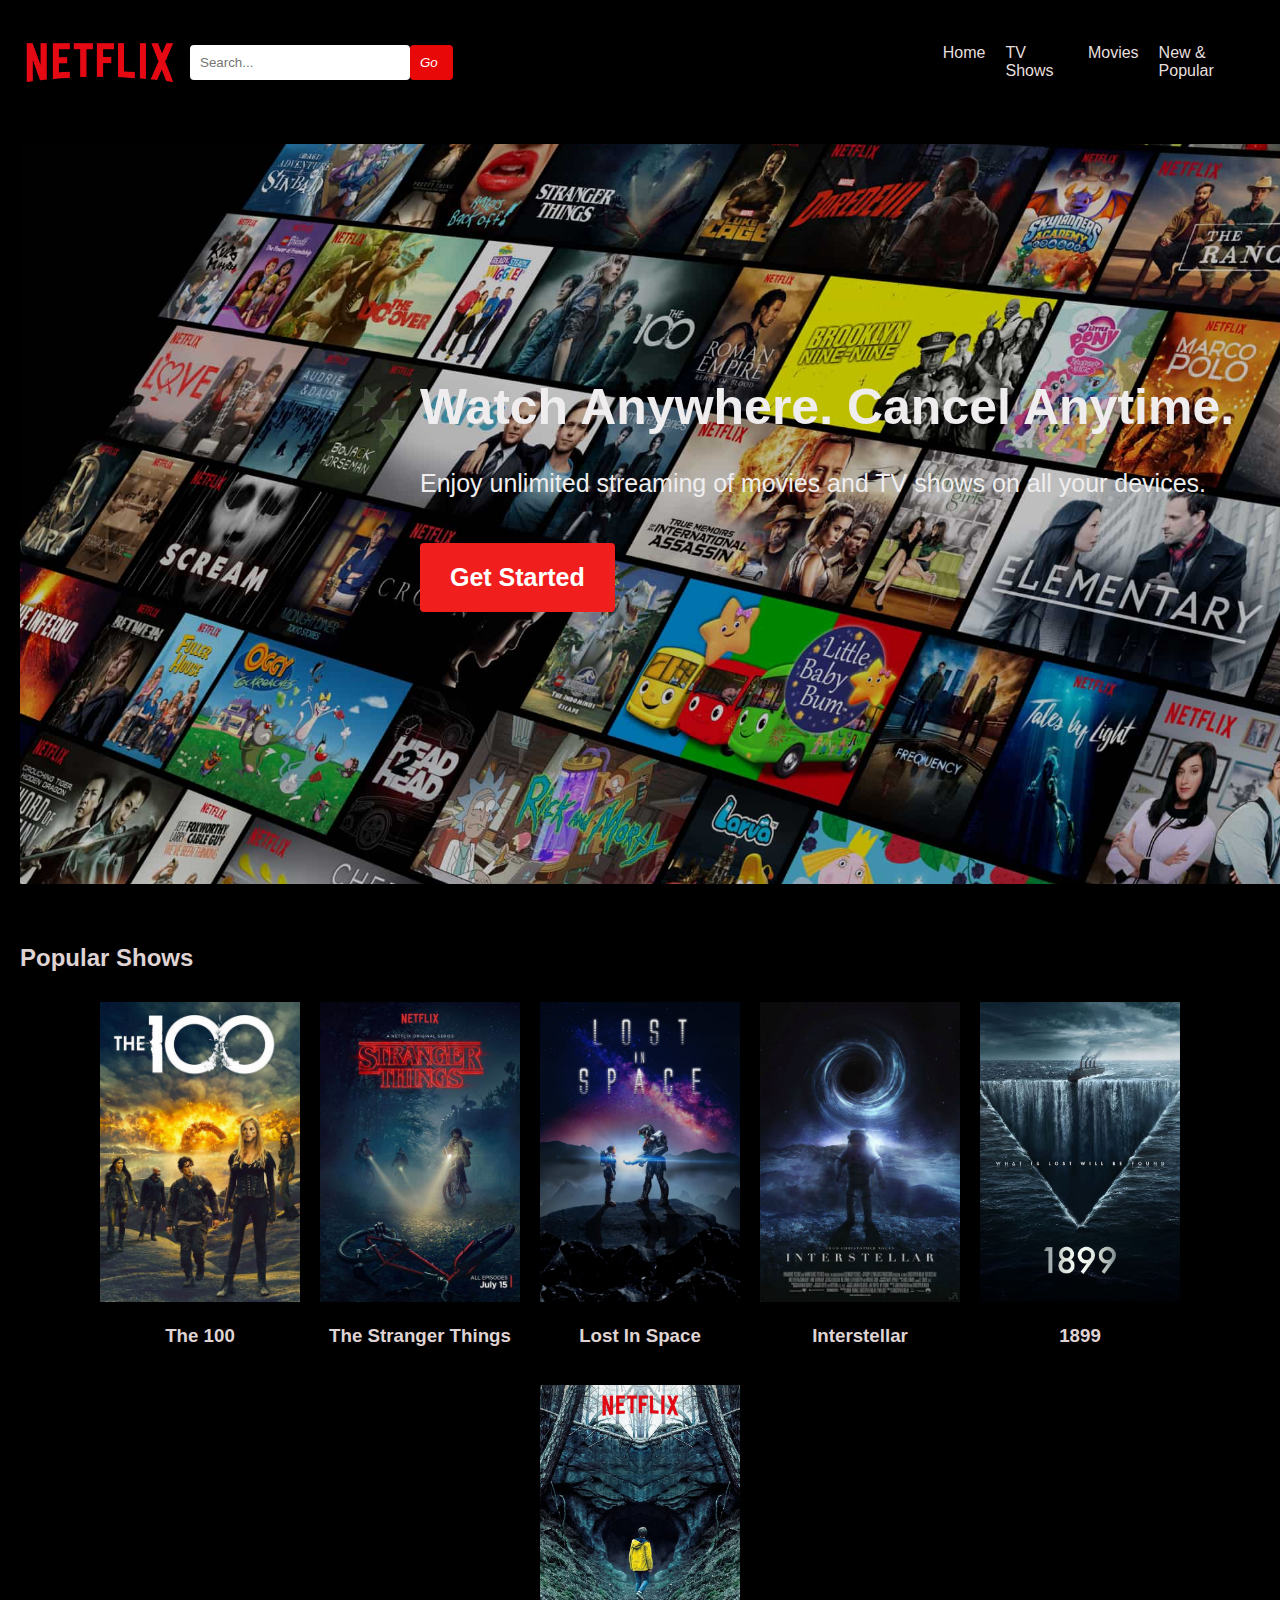
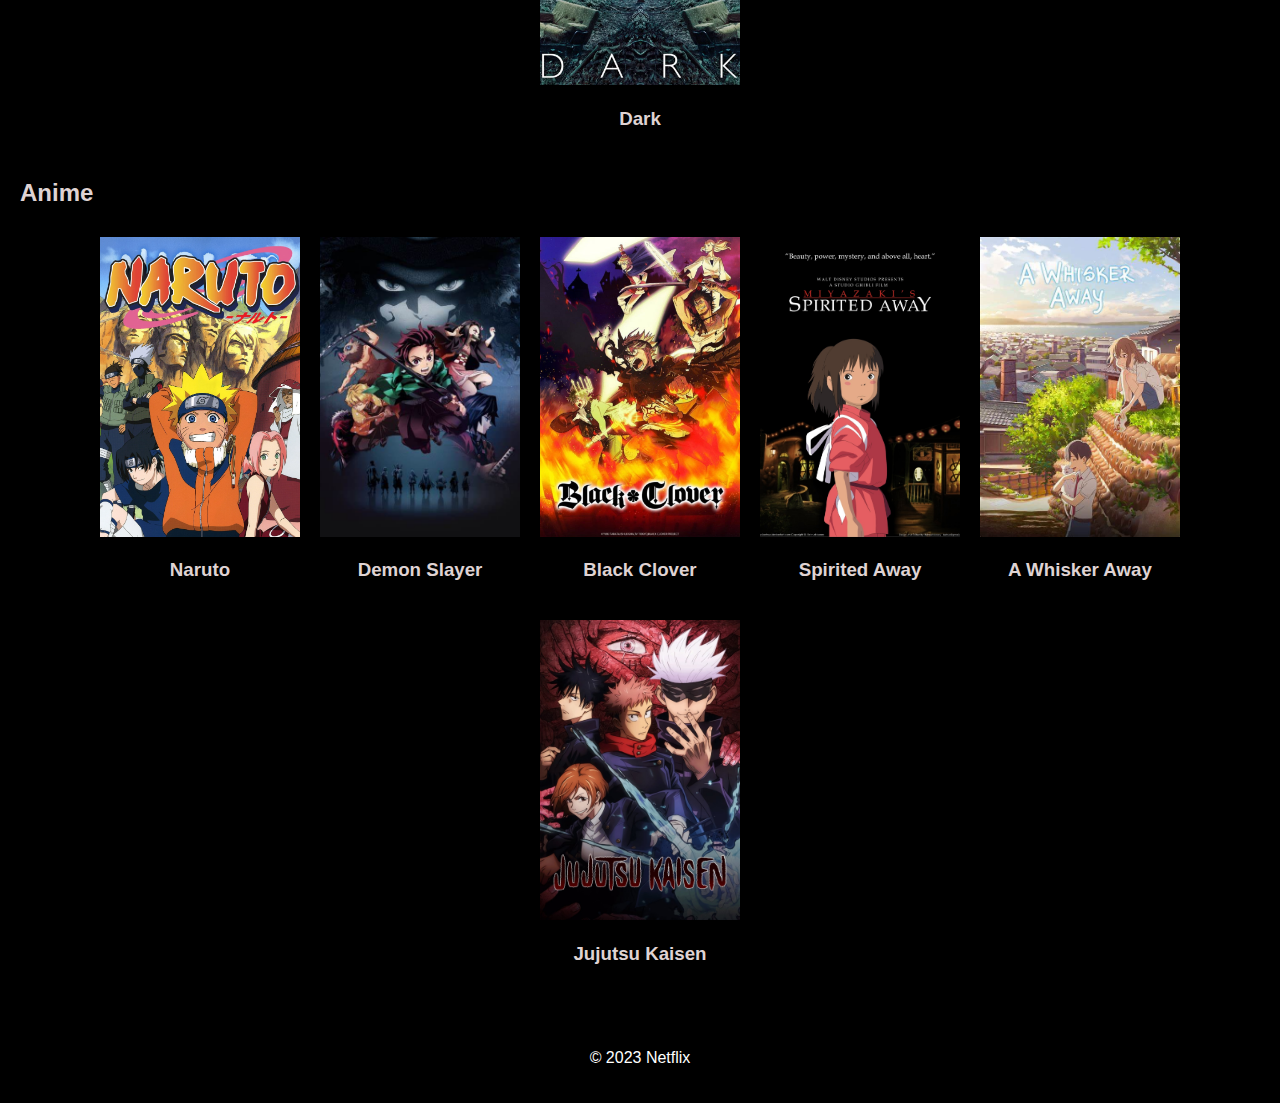
<file: netflix_home/index.html>
<!DOCTYPE html>
<html>
<head>
  <title>Netflix Homepage</title>
  <link rel="stylesheet" type="text/css" href="styles.css">
</head>
<body>
  <header>
    <div class="logo">
      <img src="netflix_full_logo.png" alt="Netflix Logo">
    </div>
    <div class="search-container">
      <input type="text" class="search-input" placeholder="Search...">
      <button type="submit" class="search-button">
        <i class="fas fa-search">Go</i>
      </button>
    </div>
    
    <nav>
      <ul>
        <li><a href="#">Home</a></li>
        <li><a href="#">TV Shows</a></li>
        <li><a href="#">Movies</a></li>
        <li><a href="#">New & Popular</a></li>
      </ul>
    </nav>
  </header>

  <section id="hero-section">
    <div class="hero-content">
      <h1>Watch Anywhere. Cancel Anytime.</h1>
      <p>Enjoy unlimited streaming of movies and TV shows on all your devices.</p>
      <a href="#" class="cta-button">Get Started</a>
    </div>
  </section>

  <section id="featured-section">
    <h2>Popular Shows</h2>
    <div class="show-list">      
      <div class="show-card">
        <a href="#">
        <img src="the100.jpg" alt="The 100">
        </a>
           <h3>The 100</h3>
      </div>
      <div class="show-card">
        <a href="#">
        <img src="stranger_things.jpg" alt="The Stranger Things">
    </a>
        <h3>The Stranger Things</h3>
      </div>
      <div class="show-card">
        <a href="#">
        <img src="lost in space.jpg" alt="Lost In Space">
    </a>
        <h3>Lost In Space</h3>
      </div>
      <div class="show-card">
        <a href="#">
        <img src="interstellar.jpg" alt="Interstellar">
    </a>
        <h3>Interstellar</h3>
      </div>
      <div class="show-card">
        <a href="#">
        <img src="1899.jpg" alt="1899">
    </a>
        <h3>1899</h3>
      </div>
      <div class="show-card">
        <a href="#">
        <img src="dark.jpg" alt="Dark">
    </a>
        <h3>Dark</h3>
      </div>
    </div>

    <h2>Anime</h2>
    <div class="show-list">
        <div class="show-card">
            <a href="#">
            <img src="naruto.webp" alt="Naruto">
        </a>
            <h3>Naruto</h3>
          </div>
        <div class="show-card">
            <a href="#">
            <img src="demon_slayer.jpg" alt="Demon Slayer">
        </a>
            <h3>Demon Slayer</h3>
          </div>
          <div class="show-card">
            <a href="#">
            <img src="black clover.jpg" alt="Black Clover">
        </a>
            <h3>Black Clover</h3>
          </div>
          <div class="show-card">
            <a href="#">
            <img src="spirited away.jpg" alt="Spirited Away">
        </a>
            <h3>Spirited Away</h3>
          </div>
          <div class="show-card">
            <a href="#">
            <img src="whisker away.jpg" alt="A Whisker Away">
        </a>
            <h3>A Whisker Away</h3>
          </div>
          <div class="show-card">
            <a href="#">
            <img src="jujutsu.jpg" alt="Jujutsu Kaisen">
        </a>
            <h3>Jujutsu Kaisen</h3>
          </div>
    </div>   
  </section>

  <footer>
    <p>&copy; 2023 Netflix</p>
  </footer>

 </body>
</html>
</file>
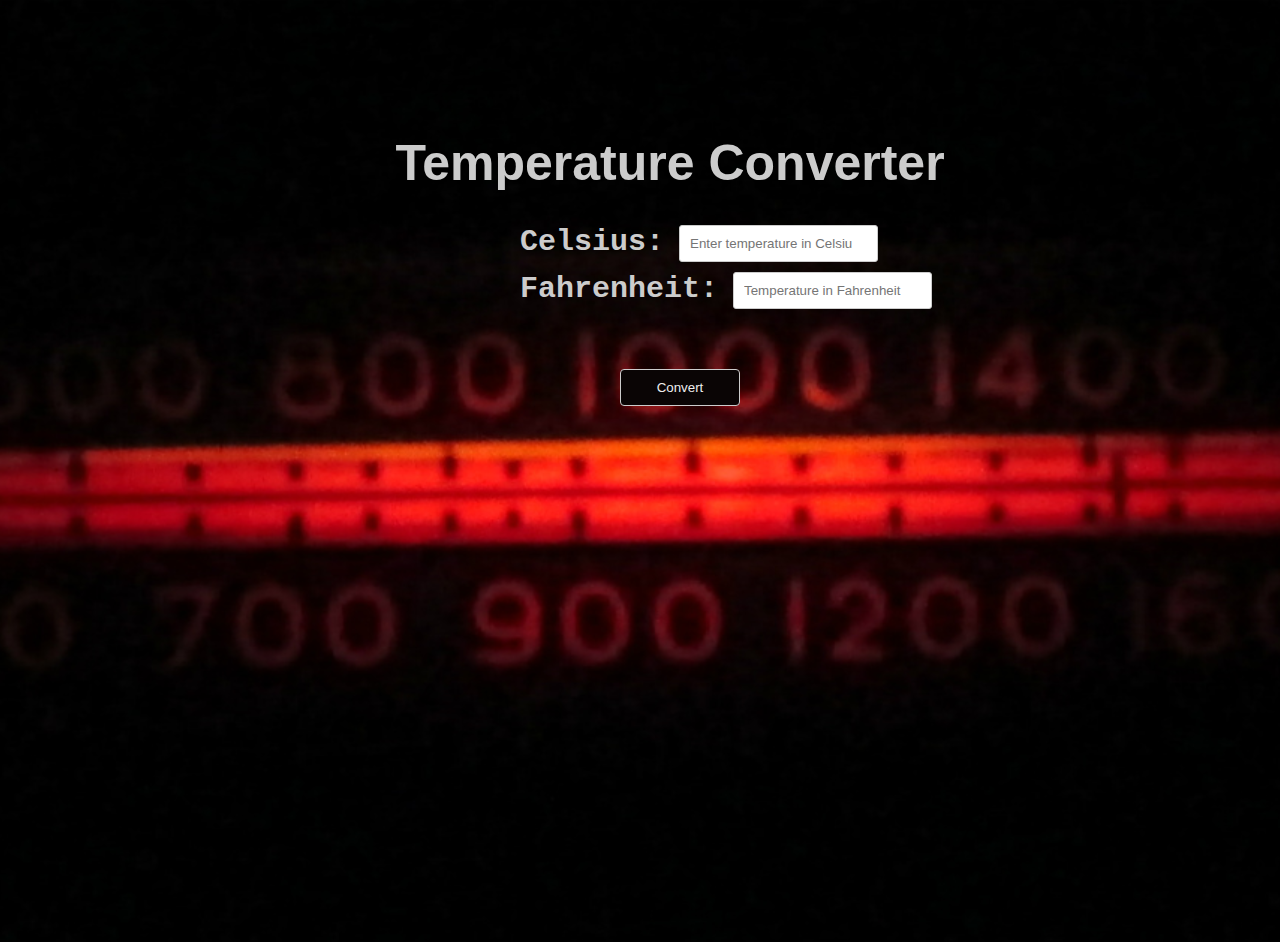
<file: temp_converter/tempconverter.html>
<!DOCTYPE html>
<html>
<head>
  <title>Temperature Converter</title>
  <link rel="stylesheet" type="text/css" href="temp.css">
</head>
<body>
  <h1>Temperature Converter</h1>

  <div class="converter-container">
    <div class="input-group">
      <label>Celsius:</label>
      <input type="number" id="celsiusInput" placeholder="Enter temperature in Celsius">
    </div>

    <div class="input-group">
      <label>Fahrenheit:</label>
      <input type="number" id="fahrenheitInput" placeholder="Temperature in Fahrenheit" readonly>
    </div>

    <button type="button" onclick="convertTemperature()">Convert</button>

    <div class="result" id="result"></div>
  </div>

  <script src="temp.js"></script>
</body>
</html>
</file>
<file: netflix_home/styles.css>
body {
    margin: 0;
    padding: 0;
    font-family: Arial, sans-serif;
    background-color: #000;
  }
  
  header {
    background-color: #000;
    padding: 10px;
    display: flex;
    justify-content: space-between;
    align-items: center;
    color:#000
  }

  .search-container {
    display: flex;
    align-items: center;
    justify-content: center;
    padding-right: 450px;
  }
  
  .search-input {
    padding: 10px;
    border: none;
    border-radius: 4px;
    width: 200px;
  }
  
  .search-button {
    padding: 10px;
    background-color: rgb(233, 8, 8); 
    color: white;
    border: none;
    border-radius: 4px;
    cursor: pointer;
  }
  
  .search-button i {
    margin-right: 5px;
  }
  
  
  .logo img {
    height: 100px;
    width: 180px;
  }
  
  nav ul {
    list-style: none;
    display: flex;
  }
  
  nav ul li {
    margin-right: 20px;
  }
  
  nav ul li a {
    color: #e7dfdf;
    text-decoration: none;
  }
  
  section {
    padding: 20px;
    color: #dfd3d3;
  }
  
  .hero-content {
    color: #efedee;
    position: relative;
    width: 75%;
    height: 60vh; 
    background-image: url("netflix_background.jpg"); 
    background-size: cover;
    background-position:center;
    padding-left: 400px;
    padding-top: 200px;
    font-size: 25px;
  }
  
  .cta-button {
    display: inline-block;
    padding: 20px 30px;
    background-color: rgb(241, 30, 30);
    color: #fff;
    text-decoration:none;
    font-weight: bold;
    margin-top: 20px;
    border-radius: 4px;
    position: relative;
  }
  
  .show-list {
    display: flex;
    flex-wrap: wrap;
    justify-content: center;
    
  }
  
  .show-card {
    margin: 10px;
    width: 200px;
    text-align: center;
   
  }
  
  .show-card img {
    width: 200px; 
    height: 300px; 
    object-fit: cover;
  }
  .show-card:hover img {
    transform: scale(1.1); 
  }
  
  footer {
    background-color: #000;
    padding: 20px;
    color: #fff;
    text-align: center;
  }
</file>
<file: temp_converter/temp.css>
title {
    position: center;
    padding-bottom: 200px;
}

body {
    font-family: Arial, sans-serif;
    position: relative;
    width: 80%;
    height: 100vh;
    background-image: url('temp_conv2.jpg');
    background-size: cover;
    background-position: center;
  }
  
  h1 {
    text-align: center;
    padding-left: 300px;
    padding-top: 100px;
    color: #ccc;
    font-size: 50px;
  }
  
  .converter-container {
    max-width: 300px;
    margin: 0 auto;
  }

  label{
    color: #ccc;
    padding-left: 150px;
  }
  
  .input-group {
    display: flex;
    margin-bottom: 10px;
  }
  
  .input-group label {
    flex-basis: 70px;
    font-family: 'Courier New', Courier, monospace;
    font-weight: bolder;
    font-size: 30px;
  }
  
  .input-group input {
    flex-grow: 1;
    border: 1px solid #ccc;
    border-radius: 3px;
    width: 400px;
    padding: 10px;
    margin-left: 15px;
  }
  
button{
    width: 40%;
    padding: 10px;
    background-color: #0a0505;
    color: #efeeee;
    border: 1px solid #ccc;
    border-radius: 4px;
    cursor: pointer;
    position: relative;
    margin-left: 250px;
    margin-top: 50px;
}

  .result {
    font-weight: bold;
    color:white;
    font-size: 25px;
    position: center;
    margin-top: 50px;
  }
</file>
